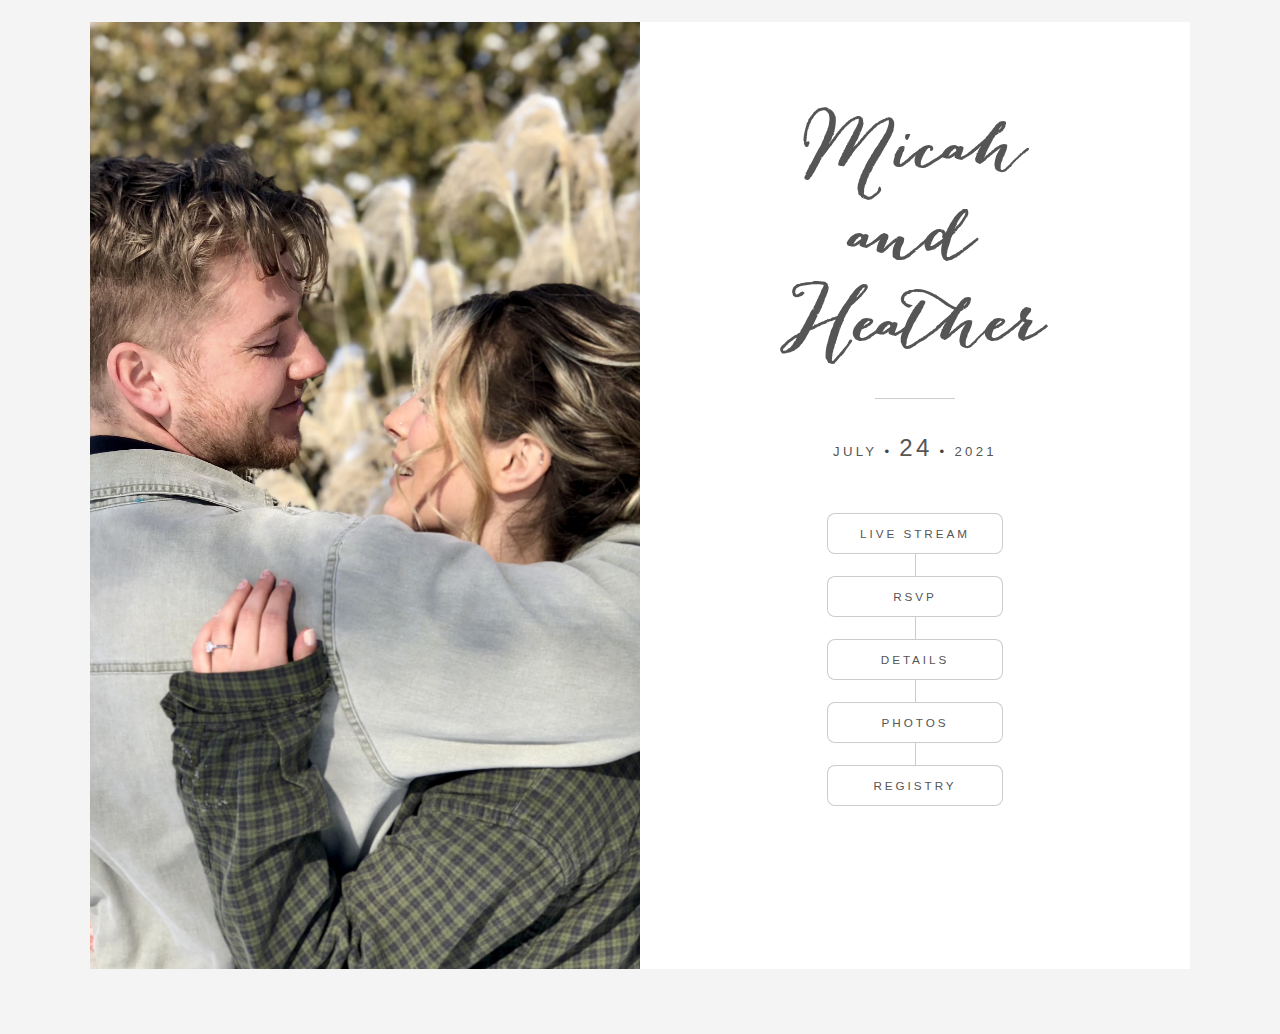
<file: index.html>
<!DOCTYPE HTML>
<!--
	Indivisible by Pixelarity
	pixelarity.com | hello@pixelarity.com
	License: pixelarity.com/license
-->
<html>
	<head>
		
<link rel="apple-touch-icon" sizes="180x180" href="/images/favi/apple-touch-icon.png">
<link rel="icon" type="image/png" sizes="32x32" href="/images/favi/favicon-32x32.png">
<link rel="icon" type="image/png" sizes="16x16" href="images/favi/favicon-16x16.png">
<link rel="manifest" href="images/favi/site.webmanifest">
<meta name="msapplication-TileColor" content="#da532c">
<meta name="theme-color" content="#ffffff">
		
		<title>We're Getting Married</title>
		<meta charset="utf-8" />
		<meta name="viewport" content="width=device-width, initial-scale=1, user-scalable=no" />
		<link rel="stylesheet" href="assets/css/main.css" />
		<noscript><link rel="stylesheet" href="assets/css/noscrielept.css" /></noscript>
	</head>
	<body class="is-preload-0 is-preload-1">

		<!-- Wrapper -->
			<div id="wrapper">

				<!-- Home -->
					<article id="home" class="panel special">
						<div class="image">
							<img src="images/main.jpg" alt="" data-position="center center" />
						</div>
						<div class="content">
							<div class="inner">
								<header>
									<h1>Micah <br/> and <br/> Heather</h1>
									
									<p><strong>July</strong> • <font size="5"><strong>24</strong></font> • <strong>2021</strong></p>
								</header>
								<nav id="nav">
									<ul class="actions stacked special animated spinY">
											<li><a href="https://www.youtube.com/watch?v=CSAWFIWMqFU" class="button">Live Stream</a></li>
									<li><a href="https://heatherandmicah.rsvpify.com" class="button">RSVP</a></li>
										<li><a href="#details" class="button">Details</a></li>
										<li><a href="#photos" class="button">Photos</a></li>
										<li><a href="#registry" class="button">Registry</a></li>
										
										
										
										
										
											
									  <!--<li><a href="#elements" class="button">Elements</a></li>

<li><a href="https://www.amazon.ca/wedding/share/micahandheather" class="button">Registry</a></li>
										<!--<li><a href="#sent" class="button">Sent</a></li>-->
									</ul>
								</nav>
								<ul class="icons">
									<li><a href="#" class="icon brands fa-twitter"><span class="label">Twitter</span></a></li>
									<li><a href="#" class="icon brands fa-facebook-f"><span class="label">Facebook</span></a></li>
									<li><a href="#" class="icon brands fa-github"><span class="label">GitHub</span></a></li>
									<li><a href="#" class="icon solid fa-envelope"><span class="label">Email</span></a></li>
								</ul>
							</div>
						</div>
					</article>

				
				<!-- About -->
					<article id="details" class="panel secondary">
						<div class="fa-images">
							<!--<img src="images/hands.jpeg" alt="" data-position="center center" /> -->
						</div>
						<div class="content">
							<ul class="actions animated spinX">
								<li><a href="#" class="button small back">Home</a></li>
							</ul>
							<div class="inner align-center">
								<br><br>
									<h2>Event Details</h2>
								
								
								
							<p style="font-size:16px"><strong>WEDDING CEREMONY</strong></p>
									
							
							 <hr class="solid">
							  <p><em>2:00 PM on Saturday July 24, 2021 </em> </p>
							  <hr class="solid">
							
							 <p style="font-size:16px"><strong>Sovereign Grace Church</strong></p>
									
								<p> </strong> <a href="https://goo.gl/maps/2ouWYC8ndWEcQP8v5"> 1466 5th Side Road<br>
Bradford West Gwillimbury, ON L3Z 2A6<br>
Canada </a> <br>
									<br>	<br>
								  Indoor Facility <br>
								  Semi-Formal Attire <br>
  <br>
  <br>
  <br>
					
	
								
	
								
						
							</div>
						</div>
					</article>

				
				<!-- Photos -->
					<article id="photos" class="panel secondary">
						<div class="images">
							<!-- <img src="images/pic03.jpg" alt="" data-position="center center" /> -->
						</div>
						<div class="content">
							<ul class="actions animated spinX">
								<li><a href="#" class="button small back">Back</a></li>
							</ul>
							<div class="inner">
								
								<header>
									<h2>Photo Gallery</h2>
									
								</header>
								
								
								<!-- Photo Gallery -->
					<section id="two">
					
						<div class="row">
							<article class="col-6 col-12-xsmall work-item">
								<a href="images/fulls/1.jpeg" class="image fit thumb"><img src="images/fulls/1.jpeg" alt="" /></a>
								
							</article>
							<article class="col-6 col-12-xsmall work-item">
							  <a href="images/fulls/2.jpg" class="image fit thumb"><img src="images/fulls/2.jpg" alt="" /></a>
								
							</article>
							<article class="col-6 col-12-xsmall work-item">
								<a href="images/fulls/3.jpeg" class="image fit thumb"><img src="images/fulls/3.jpeg" alt="" /></a>
								
							</article>
							<article class="col-6 col-12-xsmall work-item">
								<a href="images/fulls/4.jpg" class="image fit thumb"><img src="images/fulls/4.jpg" alt="" /></a>
								
							</article>
							<article class="col-6 col-12-xsmall work-item">
								<a href="images/fulls/5.jpg" class="image fit thumb"><img src="images/fulls/5.jpg" alt="" /></a>
							
							</article>
							<article class="col-6 col-12-xsmall work-item">
								<a href="images/fulls/6.jpeg" class="image fit thumb"><img src="images/fulls/6.jpeg" alt="" /></a>
								
							</article>
								<article class="col-6 col-12-xsmall work-item">
								<a href="images/fulls/7.jpg" class="image fit thumb"><img src="images/fulls/7.jpg" alt="" /></a>
							
							</article>
							<article class="col-6 col-12-xsmall work-item">
								<a href="images/fulls/8.jpg" class="image fit thumb"><img src="images/fulls/8.jpg" alt="" /></a>
								
							</article>
						</div>
						
					</section>
								
								
							

					</article>

				
			
	
	
	
	
			
	  <!-- Registry -->
					<article id="registry" class="panel secondary">
						<div class="images">
						
						</div>
						<div class="content">
							<ul class="actions animated spinX">
								<li><a href="#" class="button small back">Back</a></li>
							</ul>
							
								
								
								
								
								<div class="content">
							<div style="text-align:center" class="inner">
								</br> 	</br>	</br>
									<h2> Dear Guest,</h2>
								
						<p> 

Your love and company on our wedding day is the only gift necessary. However, if you do wish to honour us with a material gift, we've created a registry at Hudson's Bay. </p>
					
						
						
						
						<div> 
							<a href="https://registry.thebay.com/registry/view-registry/heather_jackson_3" title="View Registry" class="image-link">
							
						</div>	
								<a href="https://registry.thebay.com/registry/view-registry/heather_jackson_3" class="primary button">View Registry</a>
						
					
					
								
							<p></br> </br> &nbsp;

A monetary gift or a gift card would be a huge blessing, since we will be moving in the near future and are trying not to accumulate too many items.  Our favourite stores are linked below:
</p>
						
								
						
								
			<html>
<head>
<style>
* {
   box-sizing: border-box;
}
.imageColumn {
   float: left;
   width: 25%;
   padding: 10px;
}
h1{
   text-align: center;
}
</style>
</head>
<body>

<div class="alignRow">
<div class="imageColumn">
	
	
	<a href="https://www.costco.ca/costco-shop-card.product.10284381.html" title="Purchase Gift Card" class="image-link">
	<img src="images/costco-01.jpg" alt="Purchase Gift Card" style="width:100%" border=0 style="border:0; text-decoration:none; outline:none">

</div>
	
<div class="imageColumn">
	
	<a href="https://giftcards.canadiantire.ca/GiftCard/AddCart!input.action?request_locale=en_CA&adlocation=LP_1_StandardGiftCards_en" title="Purchase Gift Card" class="image-link">
<img src="images/tire-01.jpg" alt="Purchase Gift Card" style="width:100%">
</div>
<div class="imageColumn">
	
	<a href="https://www.amazon.ca/Amazon-ca-eGift-Card-Amazon-Logo/dp/B07P68FH74/ref=sr_1_1?dchild=1&keywords=gift+card+Canadian+tire&qid=1613852502&sr=8-1" title="Purchase Gift Card" class="image-link">
<img src="images/amazon-01.jpg" alt="Mountains" style="width:100%">
</div>
<div class="imageColumn">
	
	<a href="https://www.homesense.ca/en/gift/" title="Purchase Gift Card" class="image-link">
	
<img src="images/homesense-01.jpg" alt="Snow" style="width:100%">
</div>
</div>
</body>
</html>

			</br> 
<a href="https://www.vcard.link/card/DDvf.vcf" title="Download Shipping & Contact Info" class="image-link">
						
	<footer id="footer">
		 <br> <br>&nbsp;
		
	<p class="copyright"> <strong>Our shipping info</strong> </p> 
					</footer>
	
	
    </section>
	
	
	

			</div>
								
								
								</div>
						</div>
					

	

</article>	
	


	
	
	
	
	
			

				<!-- Footer -->
					<footer id="footer">
						<p class="copyright">&nbsp;</p>
					</footer>

			</div>

		<!-- Scripts -->
			<script src="assets/js/jquery.min.js"></script>
			<script src="assets/js/browser.min.js"></script>
			<script src="assets/js/breakpoints.min.js"></script>
			<script src="assets/js/util.js"></script>
			<script src="assets/js/main.js"></script>

	</body>
</html>
</file>
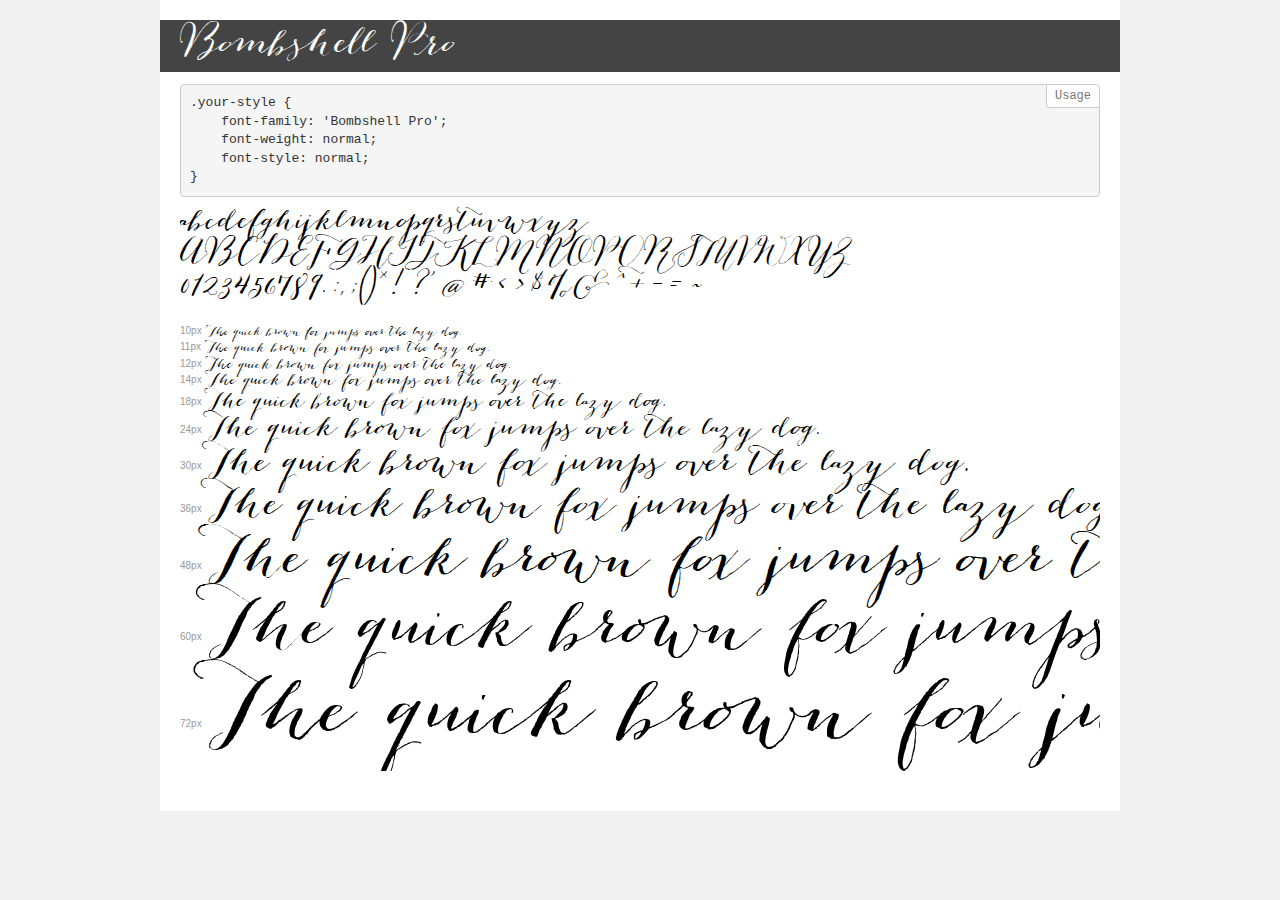
<file: assets/css/fonts/demo.html>
<!DOCTYPE html>
<html lang="en">
<head>
    <meta charset="utf-8">
    <meta http-equiv="X-UA-Compatible" content="IE=edge">
    <meta name="viewport" content="width=device-width, initial-scale=1">
    <meta name="robots" content="noindex, noarchive">
    <meta name="format-detection" content="telephone=no">
    <title>Transfonter demo</title>
    <link href="stylesheet.css" rel="stylesheet">
    <style>
        /*
        http://meyerweb.com/eric/tools/css/reset/
        v2.0 | 20110126
        License: none (public domain)
        */
        html, body, div, span, applet, object, iframe,
        h1, h2, h3, h4, h5, h6, p, blockquote, pre,
        a, abbr, acronym, address, big, cite, code,
        del, dfn, em, img, ins, kbd, q, s, samp,
        small, strike, strong, sub, sup, tt, var,
        b, u, i, center,
        dl, dt, dd, ol, ul, li,
        fieldset, form, label, legend,
        table, caption, tbody, tfoot, thead, tr, th, td,
        article, aside, canvas, details, embed,
        figure, figcaption, footer, header, hgroup,
        menu, nav, output, ruby, section, summary,
        time, mark, audio, video {
            margin: 0;
            padding: 0;
            border: 0;
            font-size: 100%;
            font: inherit;
            vertical-align: baseline;
        }
        /* HTML5 display-role reset for older browsers */
        article, aside, details, figcaption, figure,
        footer, header, hgroup, menu, nav, section {
            display: block;
        }
        body {
            line-height: 1;
        }
        ol, ul {
            list-style: none;
        }
        blockquote, q {
            quotes: none;
        }
        blockquote:before, blockquote:after,
        q:before, q:after {
            content: '';
            content: none;
        }
        table {
            border-collapse: collapse;
            border-spacing: 0;
        }
        /* demo styles */
        body {
            background: #f0f0f0;
            color: #000;
        }
        .page {
            background: #fff;
            width: 920px;
            margin: 0 auto;
            padding: 20px 20px 0 20px;
            overflow: hidden;
        }
        .font-container {
            overflow-x: auto;
            overflow-y: hidden;
            margin-bottom: 40px;
            line-height: 1.3;
            white-space: nowrap;
            padding-bottom: 5px;
        }
        h1 {
            position: relative;
            background: #444;
            font-size: 32px;
            color: #fff;
            padding: 10px 20px;
            margin: 0 -20px 12px -20px;
        }
        .letters {
            font-size: 25px;
            margin-bottom: 20px;
        }
        .s10:before {
            content: '10px';
        }
        .s11:before {
            content: '11px';
        }
        .s12:before {
            content: '12px';
        }
        .s14:before {
            content: '14px';
        }
        .s18:before {
            content: '18px';
        }
        .s24:before {
            content: '24px';
        }
        .s30:before {
            content: '30px';
        }
        .s36:before {
            content: '36px';
        }
        .s48:before {
            content: '48px';
        }
        .s60:before {
            content: '60px';
        }
        .s72:before {
            content: '72px';
        }
        .s10:before, .s11:before, .s12:before, .s14:before,
        .s18:before, .s24:before, .s30:before, .s36:before,
        .s48:before, .s60:before, .s72:before {
            font-family: Arial, sans-serif;
            font-size: 10px;
            font-weight: normal;
            font-style: normal;
            color: #999;
            padding-right: 6px;
        }
        pre {
            display: block;
            position: relative;
            padding: 9px;
            margin: 0 0 10px;
            font-family: Monaco, Menlo, Consolas, "Courier New", monospace;
            font-size: 13px;
            line-height: 1.428571429;
            color: #333;
            font-weight: normal;
            font-style: normal;
            background-color: #f5f5f5;
            border: 1px solid #ccc;
            overflow-x: auto;
            border-radius: 4px;
        }
        pre:after {
            display: block;
            position: absolute;
            right: 0;
            top: 0;
            content: 'Usage';
            line-height: 1;
            padding: 5px 8px;
            font-size: 12px;
            color: #767676;
            background-color: #fff;
            border: 1px solid #ccc;
            border-right: none;
            border-top: none;
            border-radius: 0 4px 0 4px;
            z-index: 10;
        }
        /* responsive */
        @media (max-width: 959px) {
            .page {
                width: auto;
                margin: 0;
            }
        }
    </style>
</head>
<body>
<div class="page">
    <div class="demo">
        <h1 style="font-family: 'Bombshell Pro'; font-weight: normal; font-style: normal;">Bombshell Pro</h1>
        <pre>.your-style {
    font-family: 'Bombshell Pro';
    font-weight: normal;
    font-style: normal;
}</pre>
        <div class="font-container" style="font-family: 'Bombshell Pro'; font-weight: normal; font-style: normal;">
            <p class="letters">
                abcdefghijklmnopqrstuvwxyz<br>
ABCDEFGHIJKLMNOPQRSTUVWXYZ<br>
                0123456789.:,;()*!?'@#<>$%&^+-=~
            </p>
            <p class="s10" style="font-size: 10px;">The quick brown fox jumps over the lazy dog.</p>
            <p class="s11" style="font-size: 11px;">The quick brown fox jumps over the lazy dog.</p>
            <p class="s12" style="font-size: 12px;">The quick brown fox jumps over the lazy dog.</p>
            <p class="s14" style="font-size: 14px;">The quick brown fox jumps over the lazy dog.</p>
            <p class="s18" style="font-size: 18px;">The quick brown fox jumps over the lazy dog.</p>
            <p class="s24" style="font-size: 24px;">The quick brown fox jumps over the lazy dog.</p>
            <p class="s30" style="font-size: 30px;">The quick brown fox jumps over the lazy dog.</p>
            <p class="s36" style="font-size: 36px;">The quick brown fox jumps over the lazy dog.</p>
            <p class="s48" style="font-size: 48px;">The quick brown fox jumps over the lazy dog.</p>
            <p class="s60" style="font-size: 60px;">The quick brown fox jumps over the lazy dog.</p>
            <p class="s72" style="font-size: 72px;">The quick brown fox jumps over the lazy dog.</p>
        </div>
    </div>
</div>
</body>
</html>
</file>
<file: assets/css/main.css>
@font-face {
	font-family: 'bomb';
	src: url("fonts/BombshellPro.ttf");
	
	font-style: normal;
	font-weight: 100;
	
}




// ----------------  THE BASICS

@import url('https://fonts.googleapis.com/css?family=Oswald|Roboto:400,700');

body {
	font-size: 14px;
	line-height: 1.5;
}

// ----------------  THE FONTS

h1, h2, h3, h4, h5, h6 {
	font-family: 'Oswald', sans-serif;
}

h1 {
	font-size: 2rem;
	margin-bottom: .5em;
}

p {
	font-family: 'Roboto', sans-serif;
	font-size: .8rem;
}

// ----------------  LAYOUT

.container {
	max-width: 1024px;
	width: 90%;
	margin: 0 auto;
}

// ----------------  THE FONTS

$border-color: rgba(black, .3);

.timeline-item {
	padding: 3em 2em 2em;
	position: relative;
	color: rgba(black, .7);
	border-left: 2px solid $border-color;
	
	p {
		font-size: 1rem;
	}
	
	&::before {
		content: attr(date-is);
		position: absolute;
		left: 2em;
		font-weight: bold;
		top: 1em;
		display: block;
		font-family: 'Roboto', sans-serif;
		font-weight: 700;
		font-size: .785rem;
	}

	&::after {
		width: 10px;
		height: 10px;
		display: block;
		top: 1em;
		position: absolute;
		left: -7px;
		border-radius: 10px;
		content: '';
		border: 2px solid $border-color;
		background: white;
	}

	&:last-child {
		border-image: linear-gradient(
			to bottom,
			$border-color 60%,
			rgba($border-color, 0)) 1 100%
		;
	}
}







.image-link {
    border: none !important;
}






@import url(fontawesome-all.min.css);
@import url("https://fonts.googleapis.com/css?family=Raleway|Montserrat:700");

/*
	Indivisible by Pixelarity
	pixelarity.com | hello@pixelarity.com
	License: pixelarity.com/license
*/

html, body, div, span, applet, object,
iframe, h1, h2, h3, h4, h5, h6, p, blockquote,
pre, a, abbr, acronym, address, big, cite,
code, del, dfn, em, img, ins, kbd, q, s, samp,
small, strike, strong, sub, sup, tt, var, b,
u, i, center, dl, dt, dd, ol, ul, li, fieldset,
form, label, legend, table, caption, tbody,
tfoot, thead, tr, th, td, article, aside,
canvas, details, embed, figure, figcaption,
footer, header, hgroup, menu, nav, output, ruby,
section, summary, time, mark, audio, video {
	margin: 0;
	padding: 0;
	border: 0;
	font-size: 100%;
	font: inherit;
	vertical-align: baseline;}

article, aside, details, figcaption, figure,
footer, header, hgroup, menu, nav, section {
	display: block;}

body {
	line-height: 1;
}

ol, ul {
	list-style: none;
}

blockquote, q {
	quotes: none;
}

	blockquote:before, blockquote:after, q:before, q:after {
		content: '';
		content: none;
	}

table {
	border-collapse: collapse;
	border-spacing: 0;
}

body {
	-webkit-text-size-adjust: none;
}

mark {
	background-color: transparent;
	color: inherit;
}

input::-moz-focus-inner {
	border: 0;
	padding: 0;
}

input, select, textarea {
	-moz-appearance: none;
	-webkit-appearance: none;
	-ms-appearance: none;
	appearance: none;
}

/* Basic */

	@-ms-viewport {
		width: device-width;
	}

	@media screen and (max-width: 480px) {

		html, body {
			min-width: 320px;
		}

	}

	html {
		box-sizing: border-box;
	}

	*, *:before, *:after {
		box-sizing: inherit;
	}

	body {
		background: #f4f4f4;
	}

		body.is-preload-0 *, body.is-preload-0 *:before, body.is-preload-0 *:after {
			-moz-animation: none !important;
			-webkit-animation: none !important;
			-ms-animation: none !important;
			animation: none !important;
			-moz-transition: none !important;
			-webkit-transition: none !important;
			-ms-transition: none !important;
			transition: none !important;
		}

/* Type */

	body, input, select, textarea {
		color: #444;
		font-family: "Raleway", Helvetica, sans-serif;
		font-size: 14pt;
		font-weight: 300;
		line-height: 1.75;
		letter-spacing: 0.05em;
	}

		@media screen and (max-width: 1680px) {

			body, input, select, textarea {
				font-size: 11pt;
			}

		}

		@media screen and (max-width: 360px) {

			body, input, select, textarea {
				font-size: 10pt;
			}

		}

	a {
		-moz-transition: color 0.2s ease, border-bottom-color 0.2s ease;
		-webkit-transition: color 0.2s ease, border-bottom-color 0.2s ease;
		-ms-transition: color 0.2s ease, border-bottom-color 0.2s ease;
		transition: color 0.2s ease, border-bottom-color 0.2s ease;
		text-decoration: none;
		border-bottom: dotted 1px;
		color: inherit;
	}

		a:hover {
			color: #49c8ff !important;
			border-bottom-color: transparent;
		}

	strong, b {
		color: #555;
		font-weight: 500;
	}

	em, i {
		font-style: italic;
	}

	p {
		margin: 0 0 2em 0;
	}

	h1, h2, h3, h4, h5, h6 {
		color: #555;
		font-family: bomb;
		font-weight: 700;
		line-height: 1.5;
		margin: 0 0 1em 0;
		text-transform: lower;
		letter-spacing: 0em;
	}

		h1 a, h2 a, h3 a, h4 a, h5 a, h6 a {
			color: inherit;
			text-decoration: none;
		}

	h1 {
		font-size: 4em;
	}

	h2 {
		font-size: 1.75em;
	}

	h3 {
		font-size: 1.25em;
	}

	h4 {
		font-size: 1em;
	}

	h5 {
		font-size: 0.9em;
	}

	h6 {
		font-size: 0.7em;
	}

	@media screen and (max-width: 736px) {

		h1 {
			font-size: 1.5em;
		}

		h2 {
			font-size: 1.25em;
		}

	}

	sub {
		font-size: 0.8em;
		position: relative;
		top: 0.5em;
	}

	sup {
		font-size: 0.8em;
		position: relative;
		top: -0.5em;
	}

	blockquote {
		border-left: solid 4px #cccccc;
		font-style: italic;
		margin: 0 0 2em 0;
		padding: 0.5em 0 0.5em 2em;
	}

	code {
		background: rgba(144, 144, 144, 0.075);
		border-radius: 8px;
		border: solid 1px #cccccc;
		font-family: "Courier New", monospace;
		font-size: 0.9em;
		margin: 0 0.25em;
		padding: 0.25em 0.65em;
	}

	pre {
		-webkit-overflow-scrolling: touch;
		font-family: "Courier New", monospace;
		font-size: 0.9em;
		margin: 0 0 2em 0;
	}

		pre code {
			display: block;
			line-height: 1.75;
			padding: 1em 1.5em;
			overflow-x: auto;
		}

	hr {
		border: 0;
		border-bottom: solid 1px #cccccc;
		margin: 2em 0;
	}

		hr.major {
			margin: 3em 0;
		}

	.align-left {
		text-align: left;
	}

	.align-center {
		text-align: center;
	}

	.align-right {
		text-align: right;
	}

/* Section/Article */

	section.special, article.special {
		text-align: center;
	}

	header {
		margin: 3em 0;
	}

		header > :first-child {
			margin-bottom: 0;
		}

			header > :first-child:after {
				content: '';
				display: block;
				background-color: #cccccc;
				height: 1px;
				margin: 1.5rem 0 1.75rem 0;
				width: 5rem;
			}

				.special header > :first-child:after {
					margin-left: auto;
					margin-right: auto;
				}

		header p {
			font-size: 0.9em;
			letter-spacing: 0.25em;
			margin-bottom: 0;
			text-transform: uppercase;
		}

		@media screen and (max-width: 736px) {

			header {
				margin: 2em 0;
			}

				header > :first-child:after {
					margin: 1.25rem 0 1.5rem 0;
				}

				header p {
					font-size: 0.8em;
				}

					header p br {
						display: none;
					}

		}

/* Form */

	form {
		margin: 0 0 2em 0;
	}

		form > :last-child {
			margin-bottom: 0;
		}

		form > .fields {
			display: -moz-flex;
			display: -webkit-flex;
			display: -ms-flex;
			display: flex;
			-moz-flex-wrap: wrap;
			-webkit-flex-wrap: wrap;
			-ms-flex-wrap: wrap;
			flex-wrap: wrap;
			width: calc(100% + 3em);
			margin: -1.5em 0 2em -1.5em;
		}

			form > .fields > .field {
				-moz-flex-grow: 0;
				-webkit-flex-grow: 0;
				-ms-flex-grow: 0;
				flex-grow: 0;
				-moz-flex-shrink: 0;
				-webkit-flex-shrink: 0;
				-ms-flex-shrink: 0;
				flex-shrink: 0;
				padding: 1.5em 0 0 1.5em;
				width: calc(100% - 1.5em);
			}

				form > .fields > .field.half {
					width: calc(50% - 0.75em);
				}

				form > .fields > .field.third {
					width: calc(100%/3 - 0.5em);
				}

				form > .fields > .field.quarter {
					width: calc(25% - 0.375em);
				}

		@media screen and (max-width: 480px) {

			form > .fields {
				width: calc(100% + 3em);
				margin: -1.5em 0 2em -1.5em;
			}

				form > .fields > .field {
					padding: 1.5em 0 0 1.5em;
					width: calc(100% - 1.5em);
				}

					form > .fields > .field.half {
						width: calc(100% - 1.5em);
					}

					form > .fields > .field.third {
						width: calc(100% - 1.5em);
					}

					form > .fields > .field.quarter {
						width: calc(100% - 1.5em);
					}

		}

	label {
		color: #555;
		display: block;
		font-size: 0.8em;
		font-weight: 500;
		margin: 0 0 1em 0;
		text-transform: uppercase;
		letter-spacing: 0.25em;
	}

	input[type="text"],
	input[type="password"],
	input[type="email"],
	input[type="tel"],
	input[type="search"],
	input[type="url"],
	select,
	textarea {
		-moz-appearance: none;
		-webkit-appearance: none;
		-ms-appearance: none;
		appearance: none;
		background: rgba(144, 144, 144, 0.075);
		border-radius: 8px;
		border: none;
		border: solid 1px #cccccc;
		color: inherit;
		display: block;
		outline: 0;
		padding: 0 1em;
		text-decoration: none;
		width: 100%;
	}

		input[type="text"]:invalid,
		input[type="password"]:invalid,
		input[type="email"]:invalid,
		input[type="tel"]:invalid,
		input[type="search"]:invalid,
		input[type="url"]:invalid,
		select:invalid,
		textarea:invalid {
			box-shadow: none;
		}

		input[type="text"]:focus,
		input[type="password"]:focus,
		input[type="email"]:focus,
		input[type="tel"]:focus,
		input[type="search"]:focus,
		input[type="url"]:focus,
		select:focus,
		textarea:focus {
			border-color: #49c8ff;
			box-shadow: 0 0 0 1px #49c8ff;
		}

	select {
		background-image: url("data:image/svg+xml;charset=utf8,%3Csvg xmlns='http://www.w3.org/2000/svg' width='40' height='40' preserveAspectRatio='none' viewBox='0 0 40 40'%3E%3Cpath d='M9.4,12.3l10.4,10.4l10.4-10.4c0.2-0.2,0.5-0.4,0.9-0.4c0.3,0,0.6,0.1,0.9,0.4l3.3,3.3c0.2,0.2,0.4,0.5,0.4,0.9 c0,0.4-0.1,0.6-0.4,0.9L20.7,31.9c-0.2,0.2-0.5,0.4-0.9,0.4c-0.3,0-0.6-0.1-0.9-0.4L4.3,17.3c-0.2-0.2-0.4-0.5-0.4-0.9 c0-0.4,0.1-0.6,0.4-0.9l3.3-3.3c0.2-0.2,0.5-0.4,0.9-0.4S9.1,12.1,9.4,12.3z' fill='%23cccccc' /%3E%3C/svg%3E");
		background-size: 1.25rem;
		background-repeat: no-repeat;
		background-position: calc(100% - 1rem) center;
		height: 2.75em;
		padding-right: 2.75em;
		text-overflow: ellipsis;
	}

		select:focus::-ms-value {
			background-color: transparent;
		}

		select::-ms-expand {
			display: none;
		}

		select option {
			color: #555;
			background: #f4f4f4;
		}

	input[type="text"],
	input[type="password"],
	input[type="email"],
	input[type="tel"],
	input[type="search"],
	input[type="url"],
	select {
		height: 2.75em;
	}

	textarea {
		padding: 0.75em 1em;
	}

	input[type="checkbox"],
	input[type="radio"] {
		-moz-appearance: none;
		-webkit-appearance: none;
		-ms-appearance: none;
		appearance: none;
		display: block;
		float: left;
		margin-right: -2em;
		opacity: 0;
		width: 1em;
		z-index: -1;
	}

		input[type="checkbox"] + label,
		input[type="radio"] + label {
			text-decoration: none;
			color: #444;
			cursor: pointer;
			display: inline-block;
			font-size: 0.8em;
			font-weight: 300;
			margin: 0 0 0.5em 0;
			padding-left: 2.9em;
			padding-right: 0.75em;
			position: relative;
		}

			input[type="checkbox"] + label:before,
			input[type="radio"] + label:before {
				-moz-osx-font-smoothing: grayscale;
				-webkit-font-smoothing: antialiased;
				display: inline-block;
				font-style: normal;
				font-variant: normal;
				text-rendering: auto;
				line-height: 1;
				text-transform: none !important;
				font-family: 'Font Awesome 5 Free';
				font-weight: 900;
			}

			input[type="checkbox"] + label:before,
			input[type="radio"] + label:before {
				background: rgba(144, 144, 144, 0.075);
				border-radius: 8px;
				border: solid 1px #cccccc;
				content: '';
				display: inline-block;
				height: 1.65em;
				left: 0;
				line-height: 1.58125em;
				position: absolute;
				text-align: center;
				top: 0;
				width: 1.65em;
				font-size: 1em;
				letter-spacing: 0;
			}

		input[type="checkbox"]:checked + label:before,
		input[type="radio"]:checked + label:before {
			background: #555;
			border-color: #555;
			color: #ffffff;
			content: '\f00c';
		}

		input[type="checkbox"]:focus + label:before,
		input[type="radio"]:focus + label:before {
			border-color: #49c8ff;
			box-shadow: 0 0 0 1px #49c8ff;
		}

	input[type="checkbox"] + label:before {
		border-radius: 4px;
	}

	input[type="radio"] + label:before {
		border-radius: 100%;
	}

	::-webkit-input-placeholder {
		color: #bbb !important;
		opacity: 1.0;
	}

	:-moz-placeholder {
		color: #bbb !important;
		opacity: 1.0;
	}

	::-moz-placeholder {
		color: #bbb !important;
		opacity: 1.0;
	}

	:-ms-input-placeholder {
		color: #bbb !important;
		opacity: 1.0;
	}

	.formerize-placeholder {
		color: #bbb !important;
		opacity: 1.0;
	}

/* Box */

	.box {
		border-radius: 8px;
		border: solid 1px #cccccc;
		margin-bottom: 2em;
		padding: 1.5em;
	}

		.box > :last-child,
		.box > :last-child > :last-child,
		.box > :last-child > :last-child > :last-child {
			margin-bottom: 0;
		}

		.box.alt {
			border: 0;
			border-radius: 0;
			padding: 0;
		}

/* Icon */

	.icon {
		text-decoration: none;
		border-bottom: none;
		position: relative;
	}

		.icon:before {
			-moz-osx-font-smoothing: grayscale;
			-webkit-font-smoothing: antialiased;
			display: inline-block;
			font-style: normal;
			font-variant: normal;
			text-rendering: auto;
			line-height: 1;
			text-transform: none !important;
			font-family: 'Font Awesome 5 Free';
			font-weight: 400;
		}

		.icon.solid:before {
			font-weight: 900;
		}

		.icon.brands:before {
			font-family: 'Font Awesome 5 Brands';
		}

		.icon > .label {
			display: none;
		}

/* Image */

	.image {
		border-radius: 8px;
		border: 0;
		display: inline-block;
		position: relative;
	}

		.image img {
			border-radius: 8px;
			display: block;
		}

		.image.left, .image.right {
			max-width: 40%;
		}

			.image.left img, .image.right img {
				width: 100%;
			}

		.image.left {
			float: left;
			padding: 0 1.5em 1em 0;
			top: 0.25em;
		}

		.image.right {
			float: right;
			padding: 0 0 1em 1.5em;
			top: 0.25em;
		}

		.image.fit {
			display: block;
			margin: 0 0 2em 0;
			width: 100%;
		}

			.image.fit img {
				width: 100%;
			}

		.image.main {
			display: block;
			margin: 0 0 3em 0;
			width: 100%;
		}

			.image.main img {
				width: 100%;
			}

/* List */

	ol {
		list-style: decimal;
		margin: 0 0 2em 0;
		padding-left: 1.25em;
	}

		ol li {
			padding-left: 0.25em;
		}

	ul {
		list-style: disc;
		margin: 0 0 2em 0;
		padding-left: 1em;
	}

		ul li {
			padding-left: 0.5em;
		}

		ul.alt {
			list-style: none;
			padding-left: 0;
		}

			ul.alt li {
				border-top: solid 1px #cccccc;
				padding: 0.5em 0;
			}

				ul.alt li:first-child {
					border-top: 0;
					padding-top: 0;
				}

	dl {
		margin: 0 0 2em 0;
	}

		dl dt {
			display: block;
			font-weight: 500;
			margin: 0 0 1em 0;
		}

		dl dd {
			margin-left: 2em;
		}

/* Actions */

	ul.actions {
		cursor: default;
		list-style: none;
		margin-left: -1em;
		margin-top: -1em;
		padding-left: 0;
	}

		ul.actions li {
			display: inline-block;
			margin: 1em 0 0 1em;
			padding-left: 0;
			vertical-align: middle;
		}

			ul.actions li:last-child {
				padding-right: 0;
			}

		ul.actions.stacked {
			margin-top: 0;
			margin-left: 0;
		}

			ul.actions.stacked li {
				display: block;
				margin: 0;
				padding: 1.5em 0 0 0;
				position: relative;
			}

				ul.actions.stacked li:first-child {
					padding-top: 0;
				}

				ul.actions.stacked li > * {
					margin-bottom: 0;
				}

				ul.actions.stacked li > .button {
					min-width: 15em;
				}

			ul.actions.stacked.special li:after {
				background-color: #cccccc;
				content: '';
				display: block;
				height: 1.5em;
				left: 50%;
				position: absolute;
				top: 100%;
				width: 1px;
			}

			ul.actions.stacked.special li:last-child:after {
				display: none;
			}

		@media screen and (max-width: 736px) {

			ul.actions.stacked.special li {
				padding: 1em 0 0 0;
			}

				ul.actions.stacked.special li:after {
					height: 1em;
				}

		}

		ul.actions.animated.spinY li {
			-moz-perspective: 1000px;
			-webkit-perspective: 1000px;
			-ms-perspective: 1000px;
			perspective: 1000px;
		}

			ul.actions.animated.spinY li a {
				-moz-transition: background-color 0.2s ease, box-shadow 0.2s ease, color 0.2s ease, -moz-transform 0.5s ease-in;
				-webkit-transition: background-color 0.2s ease, box-shadow 0.2s ease, color 0.2s ease, -webkit-transform 0.5s ease-in;
				-ms-transition: background-color 0.2s ease, box-shadow 0.2s ease, color 0.2s ease, -ms-transform 0.5s ease-in;
				transition: background-color 0.2s ease, box-shadow 0.2s ease, color 0.2s ease, transform 0.5s ease-in;
			}

				ul.actions.animated.spinY li a.active {
					-moz-transform: rotateY(480deg);
					-webkit-transform: rotateY(480deg);
					-ms-transform: rotateY(480deg);
					transform: rotateY(480deg);
				}

		ul.actions.animated.spinX li {
			-moz-perspective: 1000px;
			-webkit-perspective: 1000px;
			-ms-perspective: 1000px;
			perspective: 1000px;
		}

			ul.actions.animated.spinX li a {
				-moz-transition: background-color 0.2s ease, box-shadow 0.2s ease, color 0.2s ease, -moz-transform 0.5s ease-in;
				-webkit-transition: background-color 0.2s ease, box-shadow 0.2s ease, color 0.2s ease, -webkit-transform 0.5s ease-in;
				-ms-transition: background-color 0.2s ease, box-shadow 0.2s ease, color 0.2s ease, -ms-transform 0.5s ease-in;
				transition: background-color 0.2s ease, box-shadow 0.2s ease, color 0.2s ease, transform 0.5s ease-in;
			}

				ul.actions.animated.spinX li a.active {
					-moz-transform: rotateX(480deg);
					-webkit-transform: rotateX(480deg);
					-ms-transform: rotateX(480deg);
					transform: rotateX(480deg);
				}

/* Icons */

	ul.icons {
		cursor: default;
		list-style: none;
		padding-left: 0;
	}

		ul.icons li {
			display: inline-block;
			padding-left: 0;
		}

			ul.icons li .icon {
				display: inline-block;
				width: 2.5em;
				height: 2.5em;
				line-height: 2.5em;
				text-align: center;
			}

				ul.icons li .icon:before {
					font-size: 1.25rem;
				}

/* Table */

	.table-wrapper {
		-webkit-overflow-scrolling: touch;
		overflow-x: auto;
	}

	table {
		margin: 0 0 2em 0;
		width: 100%;
	}

		table tbody tr {
			border: solid 1px #cccccc;
			border-left: 0;
			border-right: 0;
		}

			table tbody tr:nth-child(2n + 1) {
				background-color: rgba(144, 144, 144, 0.075);
			}

		table td {
			padding: 0.75em 0.75em;
		}

		table th {
			color: #555;
			font-size: 0.9em;
			font-weight: 500;
			padding: 0 0.75em 0.75em 0.75em;
			text-align: left;
		}

		table thead {
			border-bottom: solid 2px #cccccc;
		}

		table tfoot {
			border-top: solid 2px #cccccc;
		}

		table.alt {
			border-collapse: separate;
		}

			table.alt tbody tr td {
				border: solid 1px #cccccc;
				border-left-width: 0;
				border-top-width: 0;
			}

				table.alt tbody tr td:first-child {
					border-left-width: 1px;
				}

			table.alt tbody tr:first-child td {
				border-top-width: 1px;
			}

			table.alt thead {
				border-bottom: 0;
			}

			table.alt tfoot {
				border-top: 0;
			}

/* Button */

	input[type="submit"],
	input[type="reset"],
	input[type="button"],
	button,
	.button {
		-moz-appearance: none;
		-webkit-appearance: none;
		-ms-appearance: none;
		appearance: none;
		-moz-transition: background-color 0.2s ease, box-shadow 0.2s ease, color 0.2s ease;
		-webkit-transition: background-color 0.2s ease, box-shadow 0.2s ease, color 0.2s ease;
		-ms-transition: background-color 0.2s ease, box-shadow 0.2s ease, color 0.2s ease;
		transition: background-color 0.2s ease, box-shadow 0.2s ease, color 0.2s ease;
		-webkit-tap-highlight-color: rgba(255, 255, 255, 0);
		background-color: transparent;
		border-radius: 8px;
		border: 0;
		box-shadow: inset 0 0 0 1px #cccccc;
		color: #555 !important;
		cursor: pointer;
		display: inline-block;
		font-size: 0.8em;
		font-weight: 500;
		height: 3.5em;
		letter-spacing: 0.25em;
		line-height: 3.5em;
		padding: 0 2em;
		position: relative;
		text-align: center;
		text-decoration: none;
		text-transform: uppercase;
		white-space: nowrap;
	}

		input[type="submit"].icon:before,
		input[type="reset"].icon:before,
		input[type="button"].icon:before,
		button.icon:before,
		.button.icon:before {
			margin-right: 0.5em;
		}

		input[type="submit"].back,
		input[type="reset"].back,
		input[type="button"].back,
		button.back,
		.button.back {
			padding-left: 4.75em;
		}

			input[type="submit"].back:before,
			input[type="reset"].back:before,
			input[type="button"].back:before,
			button.back:before,
			.button.back:before {
				-moz-transition: opacity 0.2s ease;
				-webkit-transition: opacity 0.2s ease;
				-ms-transition: opacity 0.2s ease;
				transition: opacity 0.2s ease;
				background-image: url("data:image/svg+xml;charset=utf8,%3Csvg xmlns='http://www.w3.org/2000/svg' xmlns:xlink='http://www.w3.org/1999/xlink' width='112px' height='96px' viewBox='0 0 112 96' zoomAndPan='disable'%3E%3Cstyle%3Eline %7B stroke: %23cccccc%3B stroke-width: 4px %7D%3C/style%3E%3Cline x1='0' y1='46' x2='112' y2='46' /%3E%3Cline x1='24' y1='22' x2='0' y2='46' /%3E%3Cline x1='24' y1='70' x2='0' y2='46' /%3E%3C/svg%3E");
				background-position: center;
				background-repeat: no-repeat;
				background-size: contain;
				content: '';
				display: inline-block;
				height: inherit;
				left: 2em;
				opacity: 1;
				position: absolute;
				top: 0;
				vertical-align: middle;
				width: 2em;
			}

			input[type="submit"].back:after,
			input[type="reset"].back:after,
			input[type="button"].back:after,
			button.back:after,
			.button.back:after {
				-moz-transition: opacity 0.2s ease;
				-webkit-transition: opacity 0.2s ease;
				-ms-transition: opacity 0.2s ease;
				transition: opacity 0.2s ease;
				background-image: url("data:image/svg+xml;charset=utf8,%3Csvg xmlns='http://www.w3.org/2000/svg' xmlns:xlink='http://www.w3.org/1999/xlink' width='112px' height='96px' viewBox='0 0 112 96' zoomAndPan='disable'%3E%3Cstyle%3Eline %7B stroke: %2349c8ff%3B stroke-width: 4px %7D%3C/style%3E%3Cline x1='0' y1='46' x2='112' y2='46' /%3E%3Cline x1='24' y1='22' x2='0' y2='46' /%3E%3Cline x1='24' y1='70' x2='0' y2='46' /%3E%3C/svg%3E");
				background-position: center;
				background-repeat: no-repeat;
				background-size: contain;
				content: '';
				display: inline-block;
				height: inherit;
				left: 2em;
				opacity: 0;
				position: absolute;
				top: 0;
				vertical-align: middle;
				width: 2em;
			}

			input[type="submit"].back:hover:before, input[type="submit"].back.active:before,
			input[type="reset"].back:hover:before,
			input[type="reset"].back.active:before,
			input[type="button"].back:hover:before,
			input[type="button"].back.active:before,
			button.back:hover:before,
			button.back.active:before,
			.button.back:hover:before,
			.button.back.active:before {
				opacity: 0;
			}

			input[type="submit"].back:hover:after, input[type="submit"].back.active:after,
			input[type="reset"].back:hover:after,
			input[type="reset"].back.active:after,
			input[type="button"].back:hover:after,
			input[type="button"].back.active:after,
			button.back:hover:after,
			button.back.active:after,
			.button.back:hover:after,
			.button.back.active:after {
				opacity: 1;
			}

		input[type="submit"].fit,
		input[type="reset"].fit,
		input[type="button"].fit,
		button.fit,
		.button.fit {
			width: 100%;
		}

		input[type="submit"].small,
		input[type="reset"].small,
		input[type="button"].small,
		button.small,
		.button.small {
			font-size: 0.7em;
		}

		input[type="submit"].large,
		input[type="reset"].large,
		input[type="button"].large,
		button.large,
		.button.large {
			font-size: 1em;
		}

		input[type="submit"]:hover, input[type="submit"].active,
		input[type="reset"]:hover,
		input[type="reset"].active,
		input[type="button"]:hover,
		input[type="button"].active,
		button:hover,
		button.active,
		.button:hover,
		.button.active {
			box-shadow: inset 0 0 0 1px #49c8ff;
			color: #49c8ff !important;
		}

		input[type="submit"]:active, input[type="submit"].active,
		input[type="reset"]:active,
		input[type="reset"].active,
		input[type="button"]:active,
		input[type="button"].active,
		button:active,
		button.active,
		.button:active,
		.button.active {
			background-color: rgba(73, 200, 255, 0.05);
		}

		input[type="submit"].primary,
		input[type="reset"].primary,
		input[type="button"].primary,
		button.primary,
		.button.primary {
			box-shadow: none;
			background-color: #6b7767;
			color: #f4f4f4 !important;
		}

			input[type="submit"].primary:hover,
			input[type="reset"].primary:hover,
			input[type="button"].primary:hover,
			button.primary:hover,
			.button.primary:hover {
				background-color: #49c8ff;
			}

			input[type="submit"].primary:active,
			input[type="reset"].primary:active,
			input[type="button"].primary:active,
			button.primary:active,
			.button.primary:active {
				background-color: #16b9ff;
			}

		input[type="submit"].disabled, input[type="submit"]:disabled,
		input[type="reset"].disabled,
		input[type="reset"]:disabled,
		input[type="button"].disabled,
		input[type="button"]:disabled,
		button.disabled,
		button:disabled,
		.button.disabled,
		.button:disabled {
			pointer-events: none;
			cursor: default;
			opacity: 0.25;
		}

/* Wrapper */

	#wrapper {
		display: -moz-flex;
		display: -webkit-flex;
		display: -ms-flex;
		display: flex;
		-moz-align-items: center;
		-webkit-align-items: center;
		-ms-align-items: center;
		align-items: center;
		-moz-flex-direction: column;
		-webkit-flex-direction: column;
		-ms-flex-direction: column;
		flex-direction: column;
		-moz-justify-content: center;
		-webkit-justify-content: center;
		-ms-justify-content: center;
		justify-content: center;
		-moz-perspective: 1000px;
		-webkit-perspective: 1000px;
		-ms-perspective: 1000px;
		perspective: 1000px;
		min-height: 100vh;
		padding: 3em;
		width: 100%;
	}

		@media screen and (max-width: 1280px) {

			#wrapper {
				padding: 1.5em;
			}

		}

		@media screen and (max-width: 980px) {

			#wrapper {
				padding: 2em;
			}

		}

		@media screen and (max-width: 736px) {

			#wrapper {
				padding: 1em;
			}

		}

/* Panel */

	.panel {
		display: -moz-flex;
		display: -webkit-flex;
		display: -ms-flex;
		display: flex;
		-moz-align-items: -moz-stretch;
		-webkit-align-items: -webkit-stretch;
		-ms-align-items: -ms-stretch;
		align-items: stretch;
		-moz-justify-content: center;
		-webkit-justify-content: center;
		-ms-justify-content: center;
		justify-content: center;
		-moz-transition: opacity 0.5s ease, -moz-transform 0.5s ease;
		-webkit-transition: opacity 0.5s ease, -webkit-transform 0.5s ease;
		-ms-transition: opacity 0.5s ease, -ms-transform 0.5s ease;
		transition: opacity 0.5s ease, transform 0.5s ease;
		max-width: calc(100vw - 6em);
		width: 86em;
	}

		.panel > .image {
			-moz-transition: -moz-transform 0.5s ease;
			-webkit-transition: -webkit-transform 0.5s ease;
			-ms-transition: -ms-transform 0.5s ease;
			transition: transform 0.5s ease;
			background-color: #777;
			background-position: center;
			background-repeat: no-repeat;
			background-size: cover;
			border-radius: 0;
			min-height: 50em;
			width: 50%;
			z-index: 1;
		}

			.panel > .image img {
				border-radius: 0;
				display: block;
				height: 100%;
				object-fit: cover;
				object-position: center;
				width: 100%;
			}

		.panel > .content {
			display: -moz-flex;
			display: -webkit-flex;
			display: -ms-flex;
			display: flex;
			-moz-flex-direction: column;
			-webkit-flex-direction: column;
			-ms-flex-direction: column;
			flex-direction: column;
			-moz-justify-content: center;
			-webkit-justify-content: center;
			-ms-justify-content: center;
			justify-content: center;
			-moz-transition: -moz-transform 0.5s ease;
			-webkit-transition: -webkit-transform 0.5s ease;
			-ms-transition: -ms-transform 0.5s ease;
			transition: transform 0.5s ease;
			background-color: #ffffff;
			padding: 3em;
			width: 50%;
			
		}

		.panel.inactive {
			opacity: 0;
		}

			.panel.inactive > .image {
				-moz-transform: translateY(1em);
				-webkit-transform: translateY(1em);
				-ms-transform: translateY(1em);
				transform: translateY(1em);
			}

			.panel.inactive > .content {
				-moz-transform: translateY(-1em);
				-webkit-transform: translateY(-1em);
				-ms-transform: translateY(-1em);
				transform: translateY(-1em);
			}

		.panel.special {
			text-align: center;
		}

			.panel.special > .content > .inner > :nth-child(n+2):nth-last-child(n+2) {
				margin: 3em 0;
			}

			.panel.special.inactive {
				-moz-transform: translateZ(-2em);
				-webkit-transform: translateZ(-2em);
				-ms-transform: translateZ(-2em);
				transform: translateZ(-2em);
			}

				.panel.special.inactive > .image {
					-moz-transform: none;
					-webkit-transform: none;
					-ms-transform: none;
					transform: none;
				}

				.panel.special.inactive > .content {
					-moz-transform: none;
					-webkit-transform: none;
					-ms-transform: none;
					transform: none;
				}

		.panel.secondary > .content {
			-moz-justify-content: space-between;
			-webkit-justify-content: space-between;
			-ms-justify-content: space-between;
			justify-content: space-between;
		}

			.panel.secondary > .content > .actions {
				margin-bottom: 0;
			}

			.panel.secondary > .content:after {
				content: '';
				display: block;
				width: 100%;
			}

		@media screen and (max-width: 1680px) {

			.panel {
				width: 75em;
			}

				.panel > .image {
					min-height: 45em;
				}

		}

		@media screen and (max-width: 1280px) {

			.panel {
				max-width: calc(100vw - 3em);
			}

				.panel > .image {
					min-height: 35em;
				}

				.panel > .content {
					padding: 3em 2.5em;
				}

		}

		@media screen and (max-width: 980px) {

			.panel {
				-moz-flex-direction: column;
				-webkit-flex-direction: column;
				-ms-flex-direction: column;
				flex-direction: column;
			}

				.panel > .image {
					min-height: 60vh;
					width: 100%;
				}

				.panel > .content {
					display: block;
					padding: 3em;
					width: 100%;
				}

					.panel > .content:after {
						display: none;
					}

				.panel.inactive > .image {
					-moz-transform: translateX(1em);
					-webkit-transform: translateX(1em);
					-ms-transform: translateX(1em);
					transform: translateX(1em);
				}

				.panel.inactive > .content {
					-moz-transform: translateX(-1em);
					-webkit-transform: translateX(-1em);
					-ms-transform: translateX(-1em);
					transform: translateX(-1em);
				}

		}

		@media screen and (max-width: 736px) {

			.panel {
				max-width: calc(100vw - 2em);
				width: 30em;
			}

				.panel > .image {
					min-height: 18em;
					max-height: 30vh;
				}

				.panel > .content {
					padding: 2em;
				}

				.panel.special > .content > .inner > :nth-child(n+2):nth-last-child(n+2) {
					margin: 2em 0;
				}

		}

		@media screen and (max-width: 480px) {

			.panel > .content {
				padding: 2em 1.5em;
			}

		}

		@media screen and (max-width: 360px) {

			.panel > .image {
				min-height: 15em;
			}

		}

		body.is-preload-0 .panel {
			opacity: 0;
		}

			body.is-preload-0 .panel > .image {
				-moz-transform: translateX(4em);
				-webkit-transform: translateX(4em);
				-ms-transform: translateX(4em);
				transform: translateX(4em);
			}

			body.is-preload-0 .panel > .content {
				-moz-transform: translateX(-4em);
				-webkit-transform: translateX(-4em);
				-ms-transform: translateX(-4em);
				transform: translateX(-4em);
			}

			@media screen and (max-width: 980px) {

				body.is-preload-0 .panel {
					-moz-transform: translateZ(-2em);
					-webkit-transform: translateZ(-2em);
					-ms-transform: translateZ(-2em);
					transform: translateZ(-2em);
				}

					body.is-preload-0 .panel > .image {
						-moz-transform: none;
						-webkit-transform: none;
						-ms-transform: none;
						transform: none;
					}

					body.is-preload-0 .panel > .content {
						-moz-transform: none;
						-webkit-transform: none;
						-ms-transform: none;
						transform: none;
					}

			}

		body.is-preload-1 .panel {
			-moz-transition: opacity 2s ease, -moz-transform 0.5s ease;
			-webkit-transition: opacity 2s ease, -webkit-transform 0.5s ease;
			-ms-transition: opacity 2s ease, -ms-transform 0.5s ease;
			transition: opacity 2s ease, transform 0.5s ease;
		}

			body.is-preload-1 .panel > .image {
				-moz-transition: -moz-transform 1s ease;
				-webkit-transition: -webkit-transform 1s ease;
				-ms-transition: -ms-transform 1s ease;
				transition: transform 1s ease;
			}

			body.is-preload-1 .panel > .content {
				-moz-transition: -moz-transform 1s ease;
				-webkit-transition: -webkit-transform 1s ease;
				-ms-transition: -ms-transform 1s ease;
				transition: transform 1s ease;
			}

/* Footer */

	#footer {
		-moz-transition: opacity 0.5s ease;
		-webkit-transition: opacity 0.5s ease;
		-ms-transition: opacity 0.5s ease;
		transition: opacity 0.5s ease;
		margin: 3em 0 0 0;
		opacity: 1.0;
		text-align: center;
	}

		#footer .copyright {
			color: #bbb;
			font-size: 0.8em;
			letter-spacing: 0.25em;
			margin-bottom: 0;
			text-transform: uppercase;
		}

		#footer.inactive {
			opacity: 0;
		}

		@media screen and (max-width: 1680px) {

			#footer {
				margin: 2em 0 0 0;
			}

		}

		@media screen and (max-width: 1280px) {

			#footer {
				margin: 1.5em 0 0 0;
			}

		}

		body.is-preload-0 #footer {
			opacity: 0;
		}
</file>
<file: assets/css/fonts/stylesheet.css>
@font-face {
    font-family: 'Bombshell Pro';
    src: url('BombshellPro.eot');
    src: url('BombshellPro.eot?#iefix') format('embedded-opentype'),
        url('BombshellPro.woff2') format('woff2'),
        url('BombshellPro.woff') format('woff'),
        url('BombshellPro.ttf') format('truetype'),
        url('BombshellPro.svg#BombshellPro') format('svg');
    font-weight: normal;
    font-style: normal;
    font-display: swap;
}
</file>
